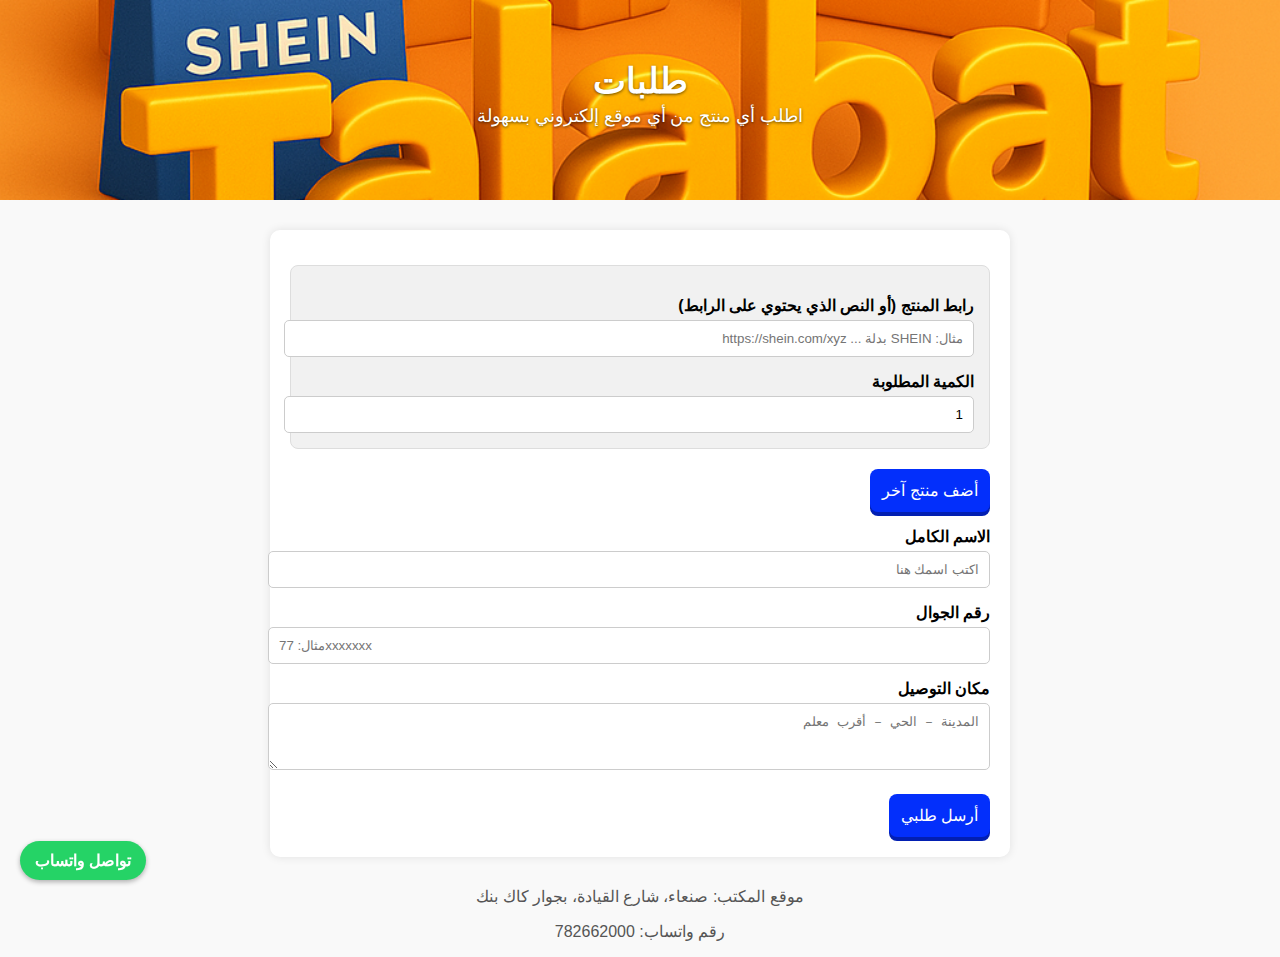
<file: index.html>
<!DOCTYPE html>
<html lang="ar" dir="rtl">
<head>
  <meta charset="UTF-8">
  <meta name="viewport" content="width=device-width, initial-scale=1.0">
  <title>طلبات - اطلب أي منتج بسهولة</title>

  <!-- وسوم Open Graph لمشاركة الرابط -->
  <meta property="og:title" content="طلبات - اطلب أي منتج بسهولة">
  <meta property="og:description" content="اطلب أي منتج من أي موقع إلكتروني بسهولة">
  <meta property="og:image" content="https://malik77749.github.io/Talabat-y/land.png">
  <meta property="og:url" content="https://malik77749.github.io/Talabat-y/">
  <meta property="og:type" content="website">

  <style>
    body {
      font-family: 'Tahoma', sans-serif;
      background-color: #f9f9f9;
      margin: 0;
      padding: 0;
      font-size: 1rem;
    }

    header {
      background-image: url('logo.png');
      background-size: cover;
      background-position: center;
      height: 200px;
      text-align: center;
      color: white;
    }

    header h1 {
      padding-top: 60px;
      margin: 0;
      font-size: 2.2rem;
      text-shadow: 0 1px 3px rgba(0, 0, 0, 0.6);
    }

    header p {
      margin: 5px 0 0;
      font-size: 1.1rem;
      text-shadow: 0 1px 3px rgba(0, 0, 0, 0.6);
    }

    .container {
      max-width: 700px;
      margin: 30px auto;
      background-color: #fff;
      padding: 20px;
      border-radius: 10px;
      box-shadow: 0 0 10px rgba(0,0,0,0.1);
    }

    label {
      display: block;
      margin-top: 15px;
      font-weight: bold;
    }

    input, textarea {
      width: 100%;
      padding: 10px;
      margin-top: 5px;
      border-radius: 5px;
      border: 1px solid #ccc;
    }

    button, .add-product-btn {
      background-color: #032ffb;
      color: white;
      padding: 12px;
      border: none;
      margin-top: 20px;
      font-size: 1rem;
      border-radius: 8px;
      cursor: pointer;
      transition: all 0.3s ease;
      box-shadow: 0 4px #021fb2;
      transform: translateY(0);
    }

    button:active, .add-product-btn:active {
      box-shadow: 0 2px #021fb2;
      transform: translateY(2px);
    }

    .remove-btn {
      background-color: #fcd004;
      color: black;
      border: none;
      padding: 8px 12px;
      border-radius: 8px;
      margin-top: 10px;
      cursor: pointer;
      transition: all 0.3s ease;
      box-shadow: 0 4px #c2a802;
      transform: translateY(0);
    }

    .remove-btn:active {
      box-shadow: 0 2px #c2a802;
      transform: translateY(2px);
    }

    footer {
      text-align: center;
      margin-top: 30px;
      font-size: 1rem;
      color: #555;
    }

    .whatsapp-float {
      position: fixed;
      bottom: 20px;
      left: 20px;
      background-color: #25d366;
      color: white;
      border-radius: 50px;
      padding: 10px 15px;
      text-decoration: none;
      font-weight: bold;
      box-shadow: 0 2px 5px rgba(0,0,0,0.3);
    }

    .product-group {
      border: 1px solid #ddd;
      padding: 15px;
      margin-top: 15px;
      border-radius: 8px;
      background-color: #f1f1f1;
    }

    @media (max-width: 600px) {
      button, .add-product-btn, .remove-btn {
        font-size: 1.2rem;
        padding: 15px;
      }
    }
  </style>
</head>
<body>

<header>
  <h1>طلبات</h1>
  <p>اطلب أي منتج من أي موقع إلكتروني بسهولة</p>
</header>

<div class="container">
  <form id="orderForm">
    <div id="productContainer">
      <div class="product-group">
        <label>رابط المنتج (أو النص الذي يحتوي على الرابط)</label>
        <input type="text" name="productLink[]" placeholder="مثال: SHEIN بدلة ... https://shein.com/xyz" required>
        <label>الكمية المطلوبة</label>
        <input type="number" name="quantity[]" min="1" value="1" required>
      </div>
    </div>

    <button type="button" class="add-product-btn" onclick="addProduct()">أضف منتج آخر</button>

    <label>الاسم الكامل</label>
    <input type="text" id="fullName" placeholder="اكتب اسمك هنا" required>

    <label>رقم الجوال</label>
    <input type="tel" id="phone" placeholder="مثال: 77xxxxxxx" required>

    <label>مكان التوصيل</label>
    <textarea id="address" rows="3" placeholder="المدينة – الحي – أقرب معلم" required></textarea>

    <button type="submit">أرسل طلبي</button>
  </form>
</div>

<a class="whatsapp-float" href="https://wa.me/967782662000" target="_blank">تواصل واتساب</a>

<footer>
  <p>موقع المكتب: صنعاء، شارع القيادة، بجوار كاك بنك</p>
  <p>رقم واتساب: 782662000</p>
</footer>

<script>
  function addProduct() {
    const container = document.getElementById('productContainer');
    const newGroup = document.createElement('div');
    newGroup.classList.add('product-group');
    newGroup.innerHTML = `
      <label>رابط المنتج (أو النص الذي يحتوي على الرابط)</label>
      <input type="text" name="productLink[]" placeholder="مثال: SHEIN بدلة ... https://shein.com/xyz" required>
      <label>الكمية المطلوبة</label>
      <input type="number" name="quantity[]" min="1" value="1" required>
      <button type="button" class="remove-btn" onclick="removeProduct(this)">حذف</button>
    `;
    container.appendChild(newGroup);
  }

  function removeProduct(button) {
    const group = button.parentNode;
    group.parentNode.removeChild(group);
  }

  document.getElementById('orderForm').addEventListener('submit', function(e) {
    e.preventDefault();

    const productLinks = document.querySelectorAll('input[name="productLink[]"]');
    const quantities = document.querySelectorAll('input[name="quantity[]"]');
    const fullName = document.getElementById('fullName').value.trim();
    const phone = document.getElementById('phone').value.trim();
    const address = document.getElementById('address').value.trim();

    let message = `طلب جديد من ${fullName}
رقم الجوال: ${phone}
العنوان: ${address}

المنتجات:
`;

    productLinks.forEach((linkInput, index) => {
      const link = linkInput.value.trim();
      const quantity = quantities[index].value.trim();
      message += `رابط ${index + 1}: ${link}
الكمية: ${quantity}

`;
    });

    const encodedMessage = encodeURIComponent(message);
    const whatsappNumber = "967772986916";
    const whatsappURL = `https://wa.me/${whatsappNumber}?text=${encodedMessage}`;

    window.open(whatsappURL, '_blank');
  });
</script>

</body>
</html>
</file>
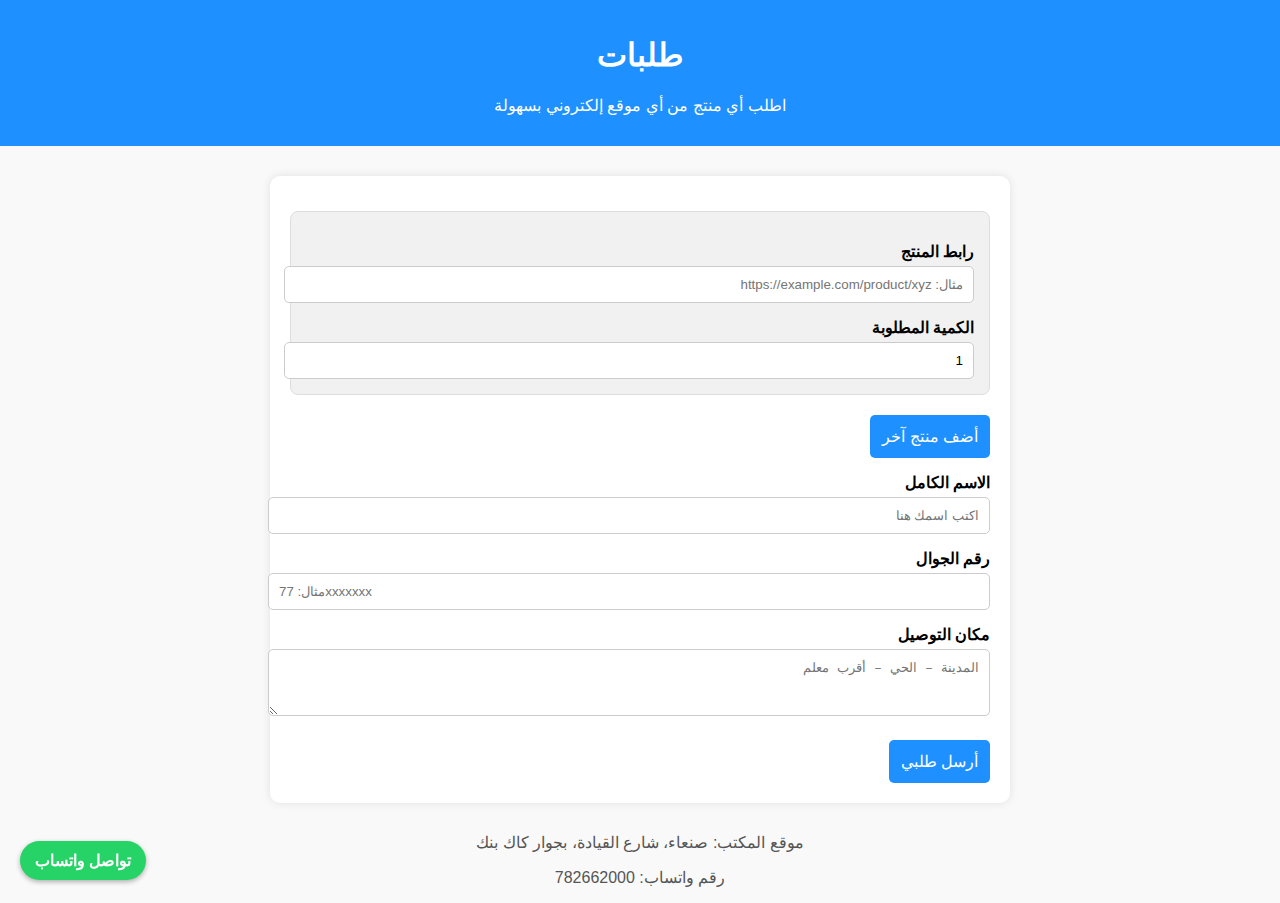
<file: talabat.html>
<!DOCTYPE html>
<html lang="ar" dir="rtl">
<head>
  <meta charset="UTF-8">
  <meta name="viewport" content="width=device-width, initial-scale=1.0">
  <title>طلبات - اطلب أي منتج بسهولة</title>
  <style>
    body {
      font-family: 'Tahoma', sans-serif;
      background-color: #f9f9f9;
      margin: 0;
      padding: 0;
      font-size: 1rem;
    }
    header {
      background-color: #1e90ff;
      color: white;
      padding: 15px;
      text-align: center;
    }
    .container {
      max-width: 700px;
      margin: 30px auto;
      background-color: #fff;
      padding: 20px;
      border-radius: 10px;
      box-shadow: 0 0 10px rgba(0,0,0,0.1);
    }
    label {
      display: block;
      margin-top: 15px;
      font-weight: bold;
    }
    input, textarea {
      width: 100%;
      padding: 10px;
      margin-top: 5px;
      border-radius: 5px;
      border: 1px solid #ccc;
    }
    button, .add-product-btn {
      background-color: #1e90ff;
      color: white;
      padding: 12px;
      border: none;
      margin-top: 20px;
      font-size: 1rem;
      border-radius: 5px;
      cursor: pointer;
      transition: background-color 0.3s ease;
    }
    button:hover, .add-product-btn:hover {
      background-color: #005f7f;
    }
    .remove-btn {
      background-color: #dc3545;
      color: white;
      border: none;
      padding: 8px 12px;
      border-radius: 5px;
      margin-top: 10px;
      cursor: pointer;
      transition: background-color 0.3s ease;
    }
    .remove-btn:hover {
      background-color: #a72633;
    }
    footer {
      text-align: center;
      margin-top: 30px;
      font-size: 1rem;
      color: #555;
    }
    .whatsapp-float {
      position: fixed;
      bottom: 20px;
      left: 20px;
      background-color: #25d366;
      color: white;
      border-radius: 50px;
      padding: 10px 15px;
      text-decoration: none;
      font-weight: bold;
      box-shadow: 0 2px 5px rgba(0,0,0,0.3);
    }
    .product-group {
      border: 1px solid #ddd;
      padding: 15px;
      margin-top: 15px;
      border-radius: 8px;
      background-color: #f1f1f1;
    }
    @media (max-width: 600px) {
      button, .add-product-btn, .remove-btn {
        font-size: 1.2rem;
        padding: 15px;
      }
    }
  </style>
</head>
<body>

<header>
  <h1>طلبات</h1>
  <p>اطلب أي منتج من أي موقع إلكتروني بسهولة</p>
</header>

<div class="container">
  <form id="orderForm">
    <div id="productContainer">
      <div class="product-group">
        <label>رابط المنتج</label>
        <input type="url" name="productLink[]" placeholder="مثال: https://example.com/product/xyz" required>
        <label>الكمية المطلوبة</label>
        <input type="number" name="quantity[]" min="1" value="1" required>
      </div>
    </div>

    <button type="button" class="add-product-btn" onclick="addProduct()">أضف منتج آخر</button>

    <label>الاسم الكامل</label>
    <input type="text" id="fullName" placeholder="اكتب اسمك هنا" required>

    <label>رقم الجوال</label>
    <input type="tel" id="phone" placeholder="مثال: 77xxxxxxx" required>

    <label>مكان التوصيل</label>
    <textarea id="address" rows="3" placeholder="المدينة – الحي – أقرب معلم" required></textarea>

    <button type="submit">أرسل طلبي</button>
  </form>
</div>

<a class="whatsapp-float" href="https://wa.me/967782662000" target="_blank">تواصل واتساب</a>

<footer>
  <p>موقع المكتب: صنعاء، شارع القيادة، بجوار كاك بنك</p>
  <p>رقم واتساب: 782662000</p>
</footer>

</body>
</html>
</file>
